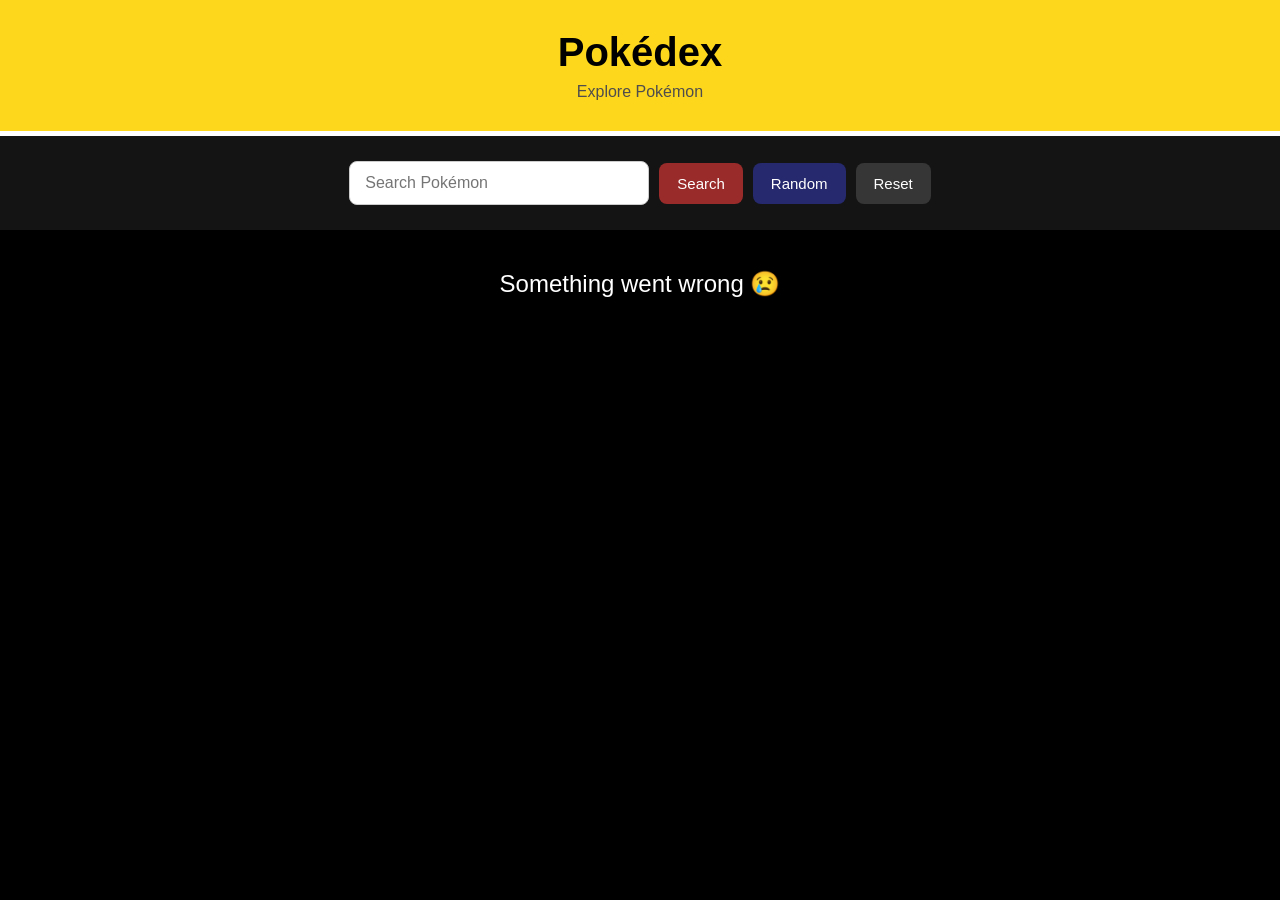
<file: pokemon/index.html>
<!DOCTYPE html>
<html lang="en">
<head>
  <meta charset="UTF-8">
  <meta name="viewport" content="width=device-width, initial-scale=1.0">

  <title>Pokédex</title>

  <link rel="stylesheet" href="style.css">
</head>

<body>

  <header>
    <h1>Pokédex</h1>
    <p>Explore Pokémon</p>
  </header>


  <!-- Controls -->
  <section class="controls">

    <input
      type="text"
      id="search-input"
      placeholder="Search Pokémon"
    >

    <button id="search-btn">
      Search
    </button>

    <button id="random-btn">
      Random
    </button>

    <button id="reset-btn">
      Reset
    </button>

  </section>


  <!-- Pokémon cards -->
  <main id="pokedex" class="pokedex">
  </main>


  <script src="script.js"></script>

</body>
</html>
</file>
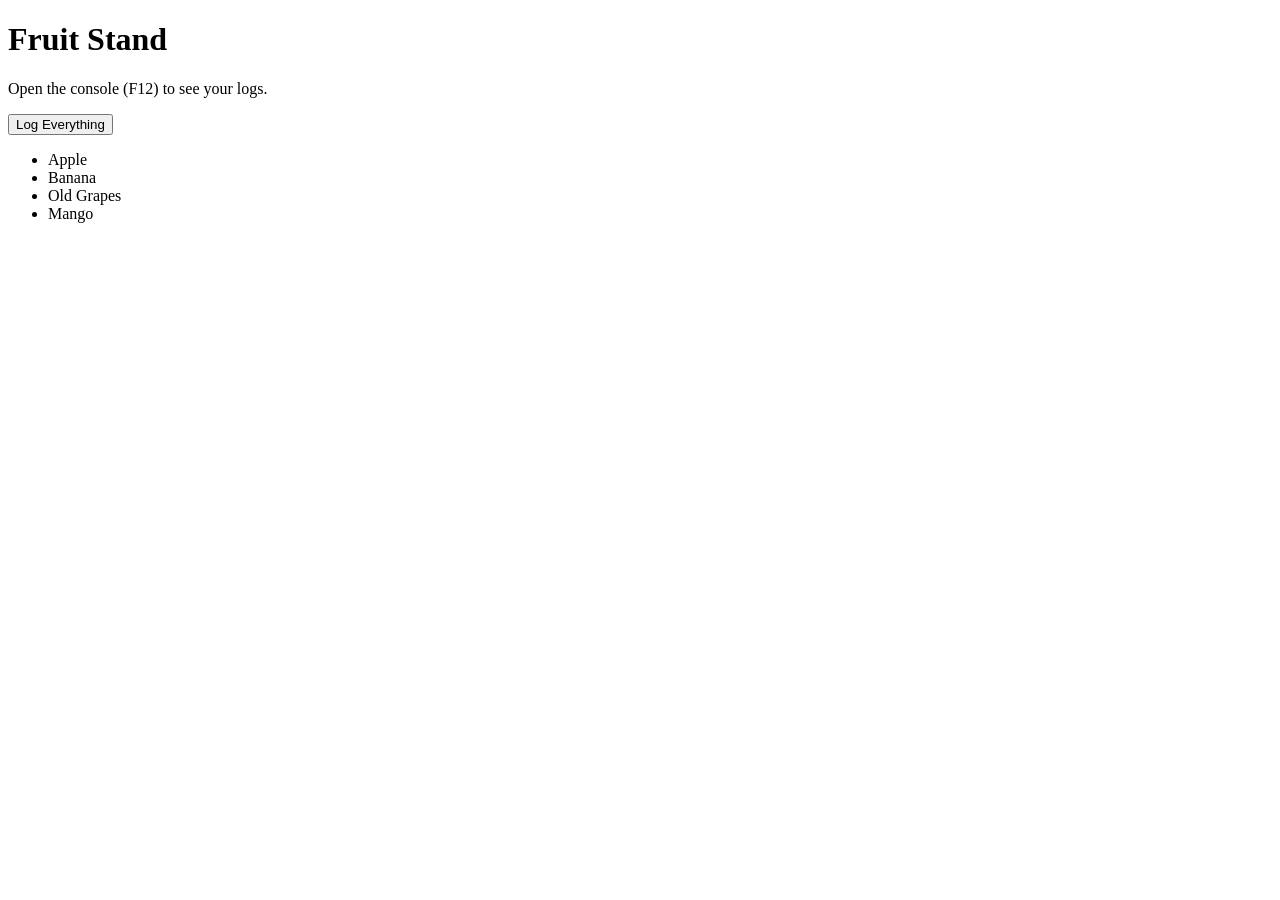
<file: jsd13-dom-ex/01-selectors/index.html>
<!DOCTYPE html>
<html lang="en">
<head>
  <meta charset="UTF-8">
  <title>DOM Selectors Warm-up</title>
</head>
<body>
  <h1 id="title">Fruit Stand</h1>
  <p class="intro">Open the console (F12) to see your logs.</p>

  <button id="log-btn">Log Everything</button>

  <ul id="fruit-list">
    <li class="fruit">Apple</li>
    <li class="fruit">Banana</li>
    <li class="fruit" data-fresh="false">Old Grapes</li>
    <li class="fruit">Mango</li>
  </ul>

  <script src="script.js"></script>
</body>
</html>
</file>
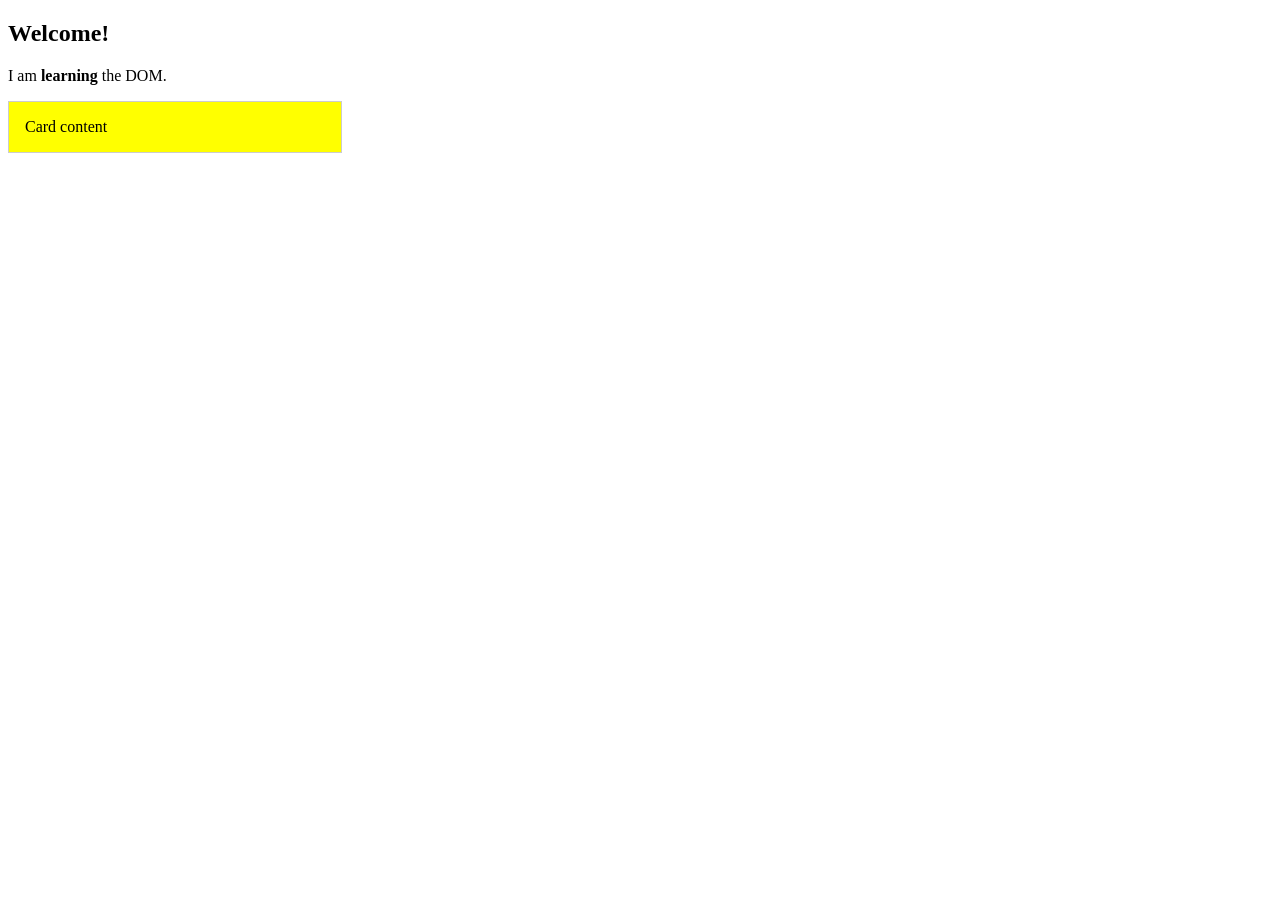
<file: jsd13-dom-ex/02-content-and-classes/index.html>
<!DOCTYPE html>
<html lang="en">
<head>
  <meta charset="UTF-8">
  <title>Content, Attributes & Classes</title>
  <style>
    .card { border: 1px solid #ccc; padding: 1rem; max-width: 300px; }
    .highlight { background: yellow; }
  </style>
</head>
<body>
  <h2 id="heading">Old Heading</h2>
  <p id="bio">I am learning the DOM.</p>

  <div id="card" class="card" data-visits="0">Card content</div>

  <script src="script.js"></script>
</body>
</html>
</file>
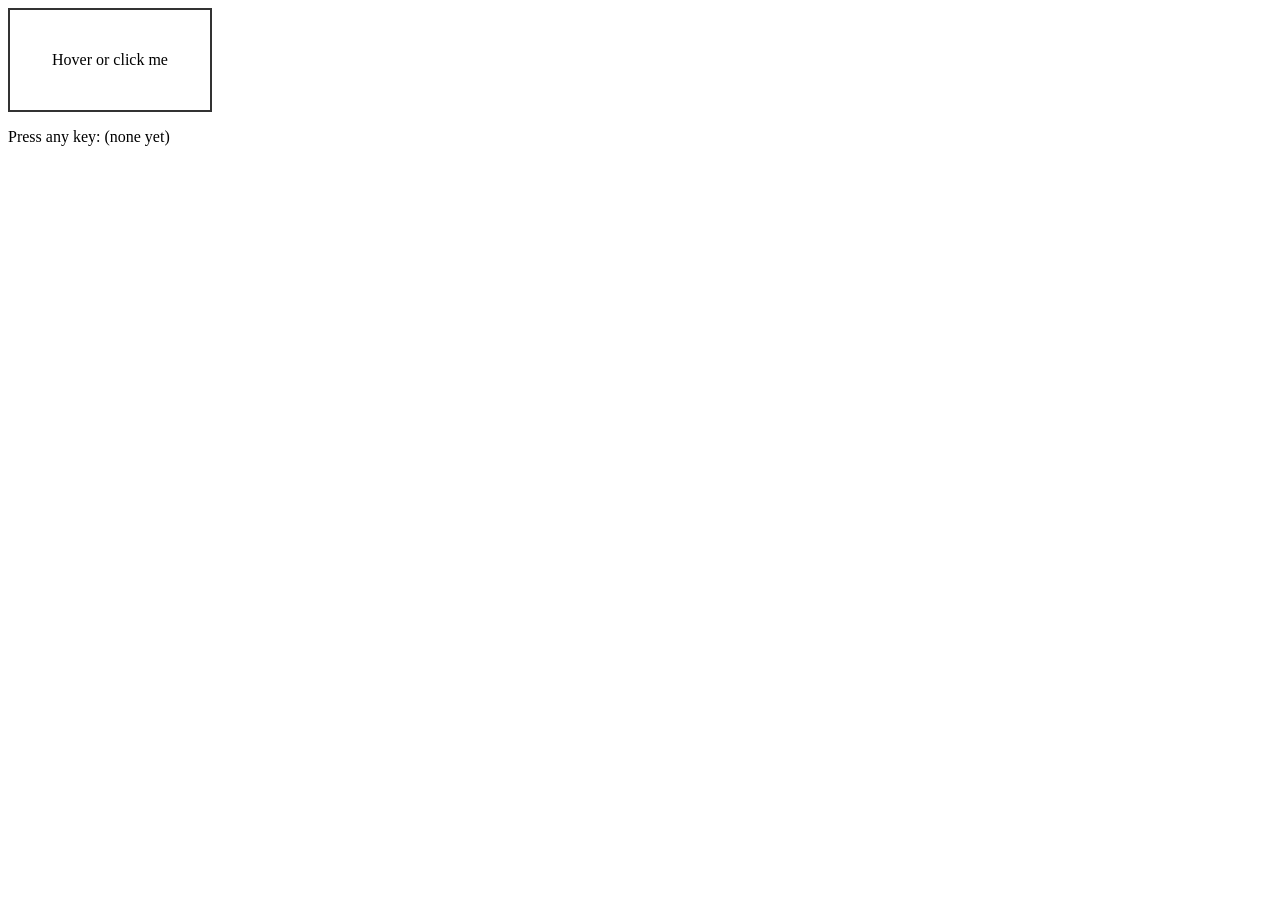
<file: jsd13-dom-ex/03-events-basics/index.html>
<!DOCTYPE html>
<html lang="en">
<head>
  <meta charset="UTF-8">
  <title>Events Basics</title>
  <style>
    .box {
      width: 200px;
      height: 100px;
      display: flex;
      align-items: center;
      justify-content: center;
      border: 2px solid #333;
      cursor: pointer;
    }
    .box.hover { background: #888; }
  </style>
</head>
<body>
  <div id="box" class="box">Hover or click me</div>
  <p id="log"></p>
  <p>Press any key: <span id="key-display">(none yet)</span></p>

  <script src="script.js"></script>
</body>
</html>
</file>
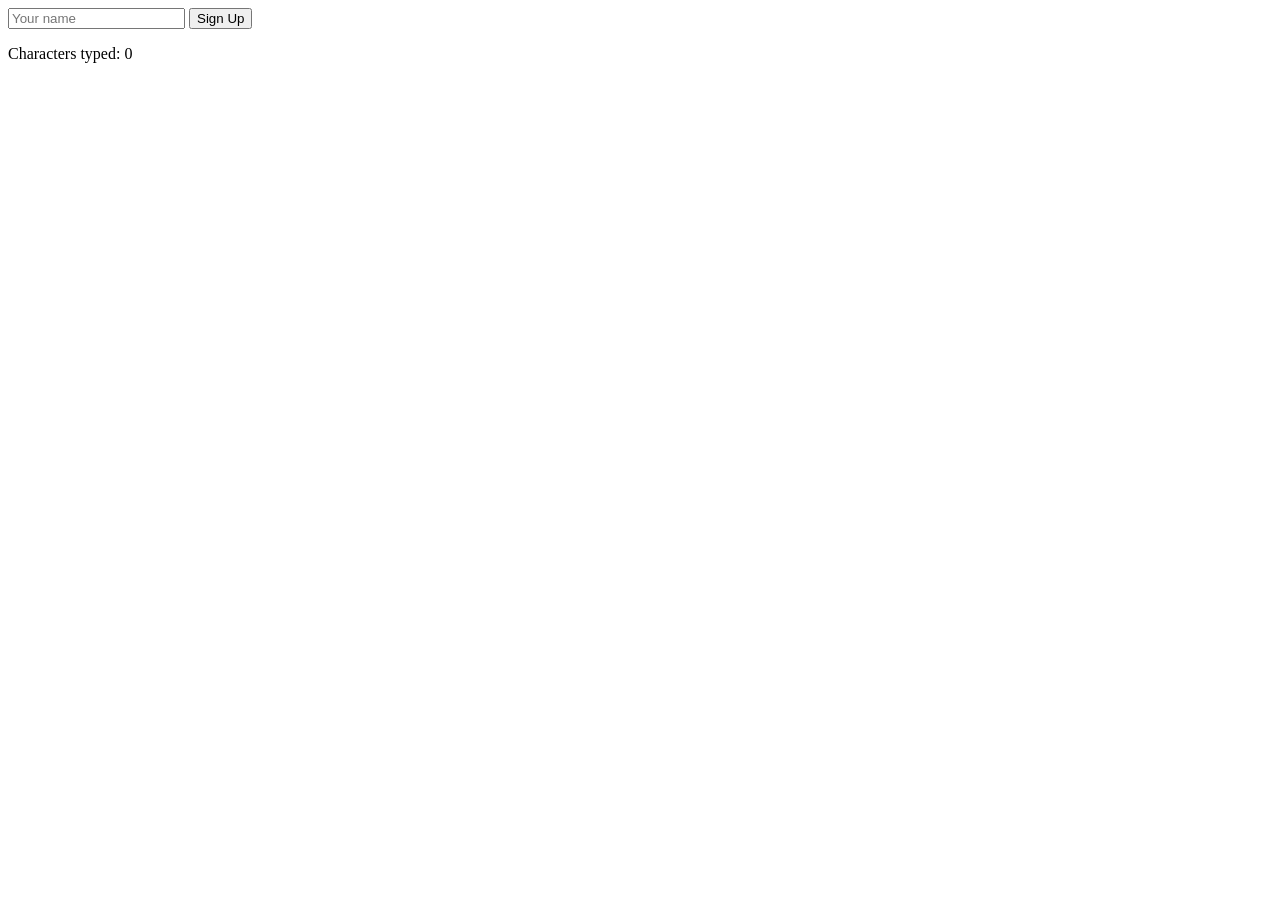
<file: jsd13-dom-ex/04-form-events/index.html>
<!DOCTYPE html>
<html lang="en">
<head>
  <meta charset="UTF-8">
  <title>Form Events</title>
</head>
<body>
  <form id="signup-form">
    <input type="text" id="name-input" placeholder="Your name" autocomplete="off">
    <button type="submit">Sign Up</button>
  </form>

  <p>Characters typed: <span id="char-count">0</span></p>
  <p id="feedback"></p>

  <script src="script.js"></script>
</body>
</html>
</file>
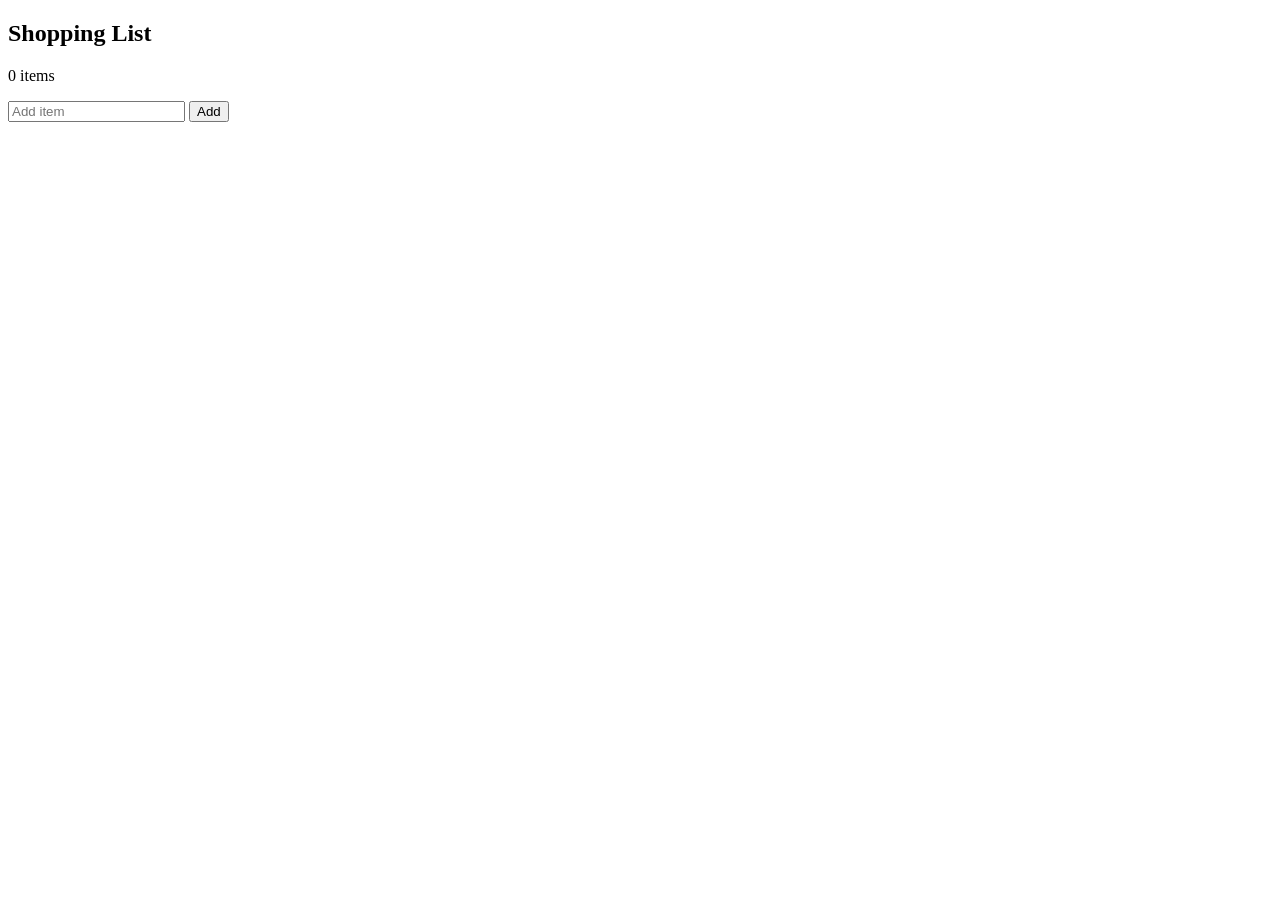
<file: jsd13-dom-ex/05-create-and-remove/index.html>
<!DOCTYPE html>
<html lang="en">
<head>
  <meta charset="UTF-8">
  <title>Creating & Removing Elements</title>
</head>
<body>
  <h2>Shopping List</h2>
  <p><span id="item-count">0</span> items</p>

  <input type="text" id="item-input" placeholder="Add item" autocomplete="off">
  <button id="add-item-btn">Add</button>

  <ul id="items"></ul>

  <script src="script.js"></script>
</body>
</html>
</file>
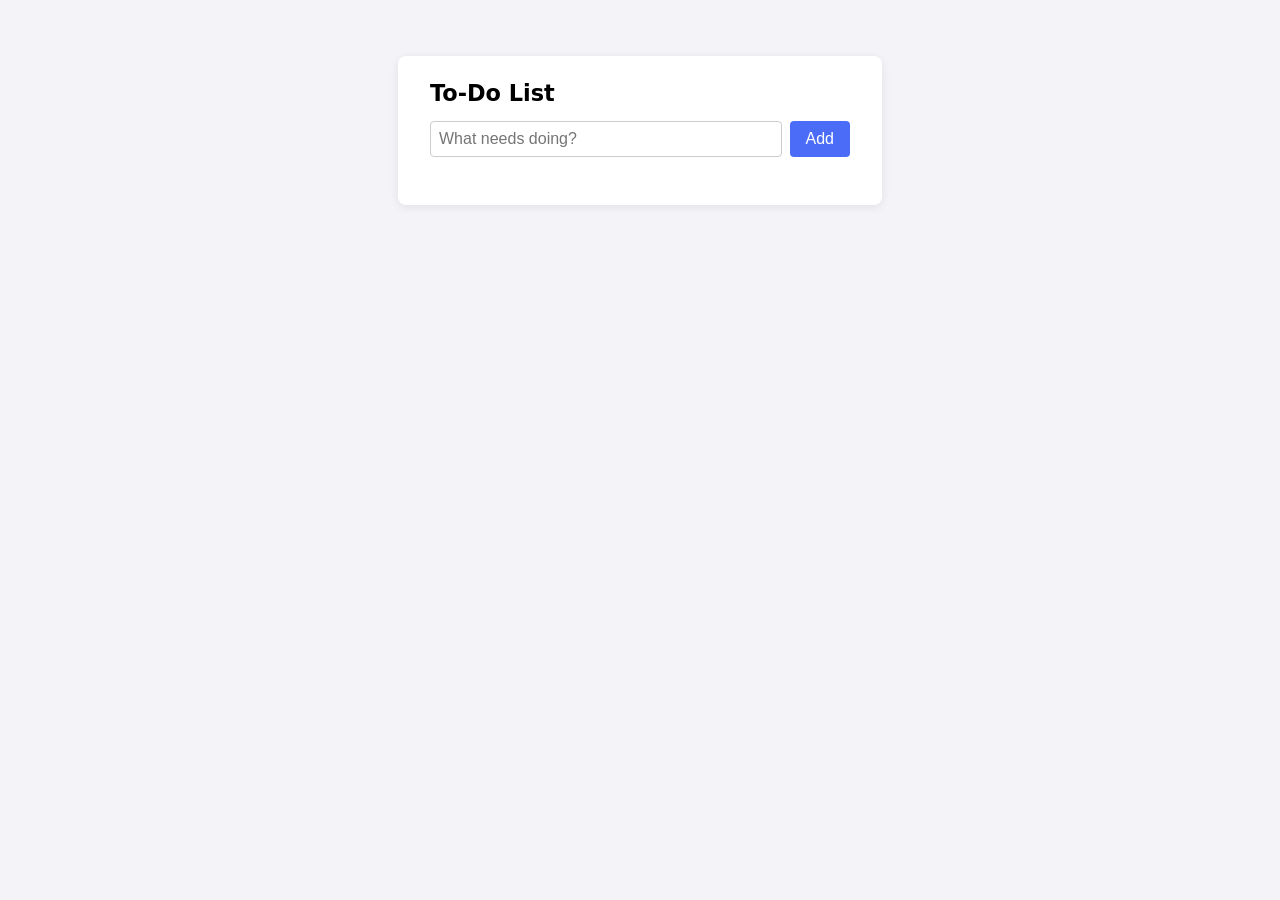
<file: jsd13-dom-ex/06-todo-list/index.html>
<!DOCTYPE html>
<html lang="en">
<head>
  <meta charset="UTF-8">
  <title>To-Do List — DOM Exercise</title>
  <link rel="stylesheet" href="style.css">
</head>
<body>
  <main class="app">
    <h1>To-Do List</h1>
    <form id="todo-form">
      <input type="text" id="todo-input" placeholder="What needs doing?" autocomplete="off">
      <button type="submit" id="add-btn">Add</button>
    </form>
    <ul id="todo-list"></ul>
  </main>

  <script src="script.js"></script>
</body>
</html>
</file>
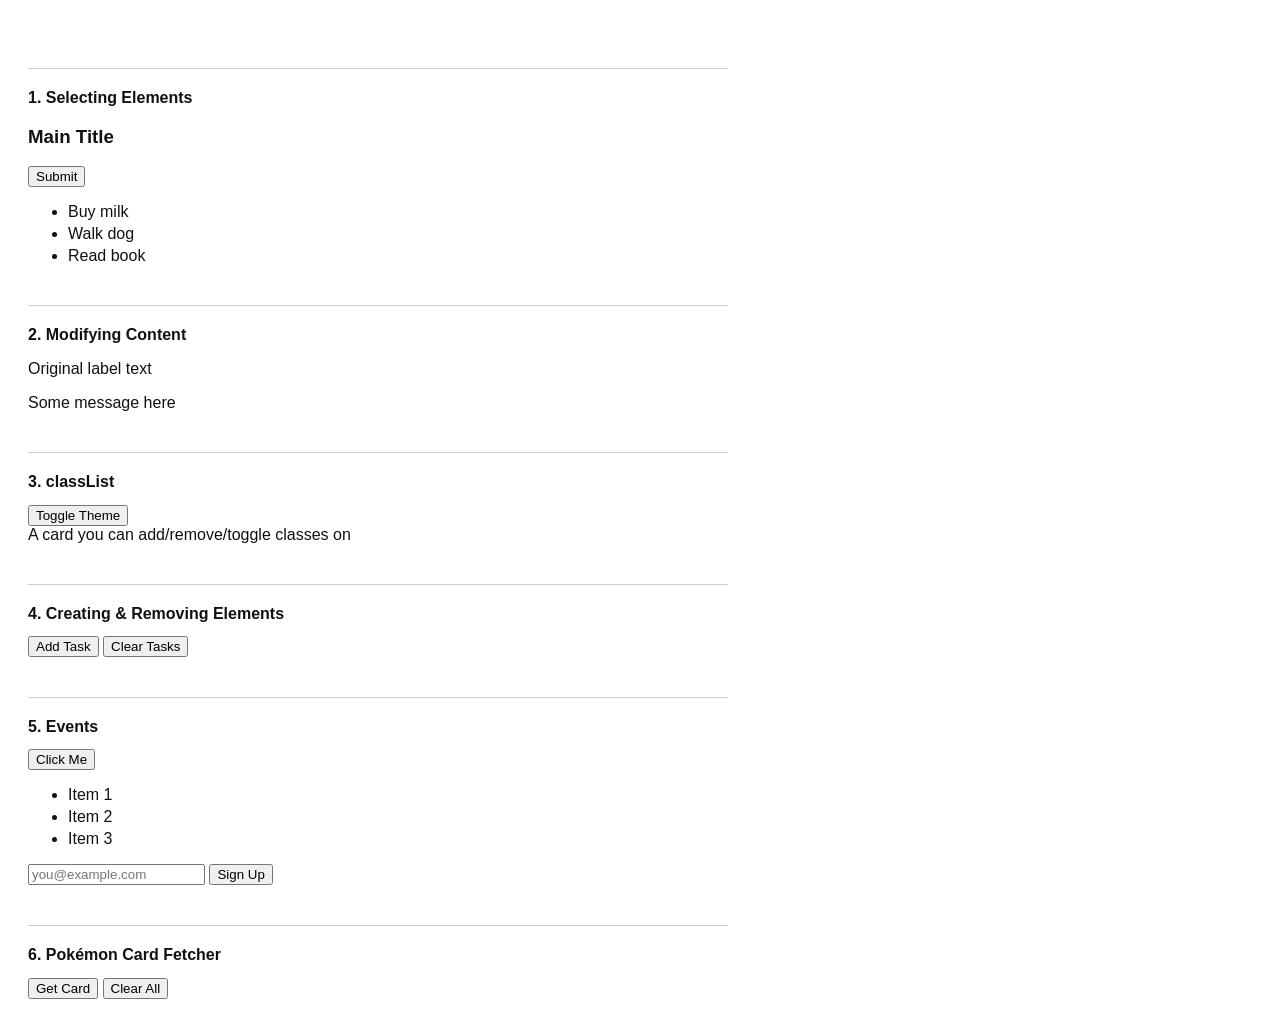
<file: dom-playground.html>
<!doctype html>
<html lang="en">
  <head>
    <meta charset="UTF-8" />
    <title>DOM Playground</title>
    <style>
      body {
        font-family: sans-serif;
        padding: 20px;
        max-width: 700px;
        background: #fff;
        color: #111;
      }
      h1 {
        font-size: 22px;
      }
      h2 {
        font-size: 16px;
        margin-top: 40px;
        border-top: 1px solid #ccc;
        padding-top: 20px;
      }
      li {
        margin: 4px 0;
      }

      .hidden {
        display: none;
      }
      .active {
        outline: 2px solid red;
      }
      .task-item {
        list-style: none;
        padding: 4px 8px;
        background: #eee;
      }
      .done {
        text-decoration: line-through;
        opacity: 0.6;
      }

      .error {
        color: red;
        font-size: 13px;
      }

      body.dark-mode {
        background: #1a1a1a;
        color: #fff;
      }
    </style>
  </head>
  <body>
    <!-- 1. Selecting Elements: getElementById / querySelector / querySelectorAll -->
    <h2>1. Selecting Elements</h2>
    <h3 id="main-title">Main Title</h3>
    <button class="submit-btn">Submit</button>
    <ul>
      <li class="task">Buy milk</li>
      <li class="task">Walk dog</li>
      <li class="task">Read book</li>
    </ul>

    <!-- 2. Modifying Content: innerText / textContent / innerHTML -->
    <h2>2. Modifying Content</h2>
    <p class="label">Original label text</p>
    <p id="msg">Some message here</p>
    <div id="card"></div>

    <!-- 3. classList / Dark Mode toggle -->
    <h2>3. classList</h2>
    <button id="themeBtn">Toggle Theme</button>
    <div class="card">A card you can add/remove/toggle classes on</div>

    <!-- 4. createElement / append / remove -->
    <h2>4. Creating &amp; Removing Elements</h2>
    <button id="addTaskBtn">Add Task</button>
    <button id="resetTasksBtn">Clear Tasks</button>
    <ul id="tasks"></ul>

    <!-- 5. Events: click, delegation, preventDefault -->
    <h2>5. Events</h2>
    <button id="click-me">Click Me</button>
    <div id="event-div"></div>

    <ul id="list">
      <li>Item 1</li>
      <li>Item 2</li>
      <li>Item 3</li>
    </ul>

    <form id="signupForm">
      <input id="email" type="email" placeholder="you@example.com" required />
      <span class="error"></span>
      <button type="submit">Sign Up</button>
    </form>

    <!-- 6. Final project: Pokémon Card Fetcher -->
    <h2>6. Pok&eacute;mon Card Fetcher</h2>
    <button id="fetchBtn">Get Card</button>
    <button id="resetBtn">Clear All</button>
    <div id="gallery"></div>

    <script src="script.js"></script>
  </body>
</html>
</file>
<file: pokemon/style.css>
* {
  box-sizing: border-box;
  margin: 0;
  padding: 0;
}

body {
  font-family: "Jost", sans-serif;
  background: #000000;
  color: #000000;
}


/* Header */

header {
  background: rgb(253, 215, 28);
  text-align: center;
  padding: 30px;
  border-bottom: 5px solid #ffffff;
}

header h1 {
  color: #000000;
  font-size: 40px;
}

header p {
  margin-top: 8px;
  color: #4f4d4d;
}

/* Controls */

.controls {
  display: flex;
  justify-content: center;
  align-items: center;
  gap: 10px;
  padding: 25px;
  background: rgb(19, 20, 19);
}

#search-input {
  width: 300px;
  padding: 12px 15px;
  border: 1px solid #ccc;
  border-radius: 8px;
  font-size: 16px;
}

.error {
font-size: 24px;
color: #ffffff;
}

button {
  padding: 12px 18px;
  border: none;
  border-radius: 8px;
  background: #1d1a1a;
  color: rgb(255, 255, 255);
  font-size: 15px;
  cursor: pointer;
}

button:hover {
  opacity: 0.8;
}

#search-btn {
  background: rgb(154, 43, 43);
}

#random-btn {
  background: rgb(38, 41, 109);
}

#reset-btn {
  background: rgb(54, 54, 55);
}


/* Pokédex */

.pokedex {
  max-width: 1000px;
  margin: 40px auto;
  padding: 0 20px;
  display: flex;
  justify-content: center;
  align-items: center;
  grid-template-columns: repeat(4, 1fr);
  gap: 25px;
}


/* Pokémon Card */

.card {
  background: rgb(253, 215, 28);
  border-radius: 10px;
  overflow: hidden;
  box-shadow: 0 3px 10px rgba(0, 0, 0, 0.08);
  transition: transform 0.2s;
}

.card:hover {
  transform: translateY(-5px);
}


/* Pokémon image */

.card-image {
  background: #2c2f30;
  display: flex;
  justify-content: center;
  align-items: center;
  width: 700px;
  height: 320px;
}

.card-image img {
  width: 250px;
  height: 250px;
  object-fit: contain;
}


/* Card information */

.card-info {
  padding: 15px;
}

.pokemon-id {
  color: #797979;
  font-size: 25px;
  margin-bottom: 5px;
  text-align: center;
}

.card h2 {
  font-size: 32px;
  margin-bottom: 12px;
  text-transform: capitalize;
  text-align: center;
}
</file>
<file: jsd13-dom-ex/06-todo-list/style.css>
body {
  font-family: system-ui, sans-serif;
  background: #f4f4f8;
  display: flex;
  justify-content: center;
  padding: 3rem 1rem;
}

.app {
  background: #fff;
  border-radius: 8px;
  box-shadow: 0 2px 10px rgba(0, 0, 0, 0.08);
  padding: 1.5rem 2rem 2rem;
  width: 100%;
  max-width: 420px;
}

h1 {
  margin-top: 0;
  font-size: 1.4rem;
}

#todo-form {
  display: flex;
  gap: 0.5rem;
  margin-bottom: 1rem;
}

#todo-input {
  flex: 1;
  padding: 0.5rem;
  font-size: 1rem;
  border: 1px solid #ccc;
  border-radius: 4px;
}

#add-btn {
  padding: 0.5rem 1rem;
  font-size: 1rem;
  border: none;
  border-radius: 4px;
  background: #4a6cf7;
  color: #fff;
  cursor: pointer;
}

#add-btn:hover {
  background: #3a56d4;
}

#todo-list {
  list-style: none;
  padding: 0;
  margin: 0;
}

#todo-list li {
  display: flex;
  align-items: center;
  justify-content: space-between;
  padding: 0.5rem 0;
  border-bottom: 1px solid #eee;
}

#todo-list li .todo-text {
  cursor: pointer;
  flex: 1;
}

#todo-list li.completed .todo-text {
  text-decoration: line-through;
  color: #999;
}

.delete-btn {
  background: none;
  border: none;
  color: #d33;
  font-size: 1.1rem;
  cursor: pointer;
  line-height: 1;
  padding: 0 0.25rem;
}
</file>
